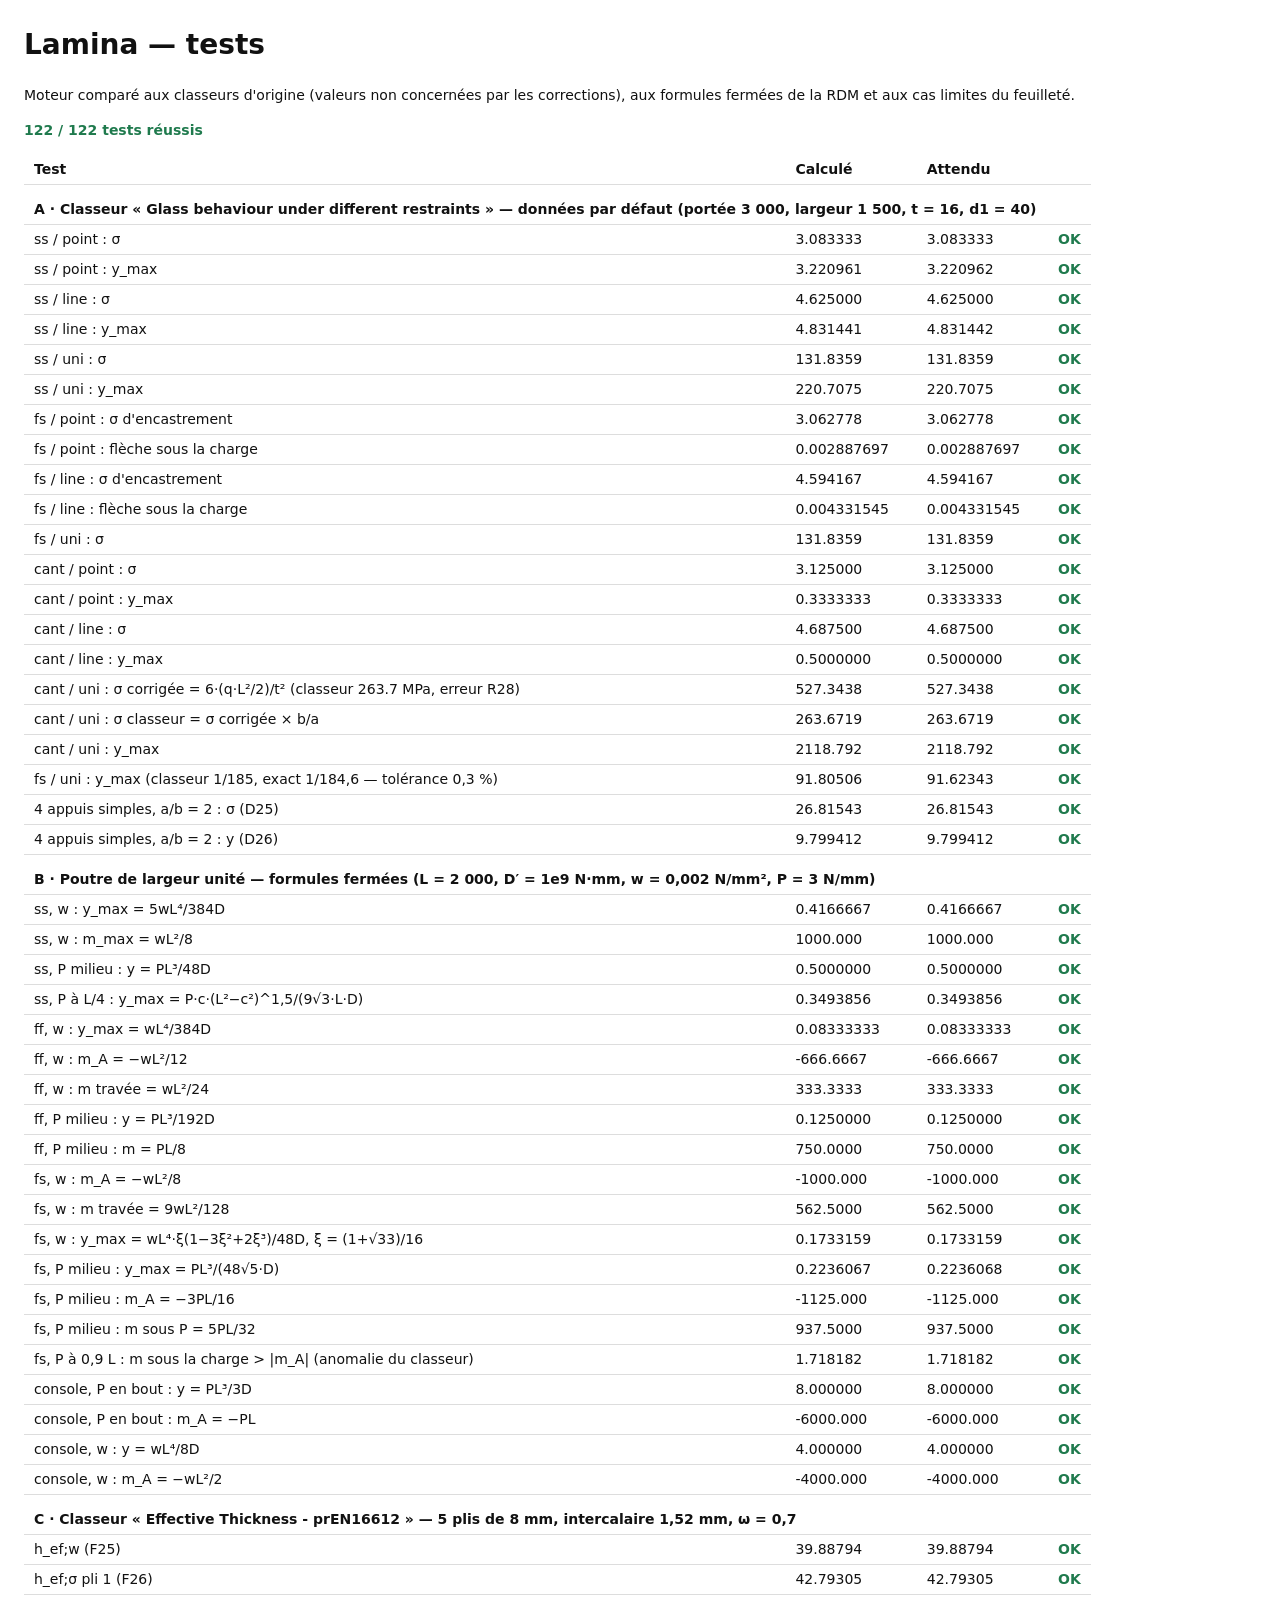
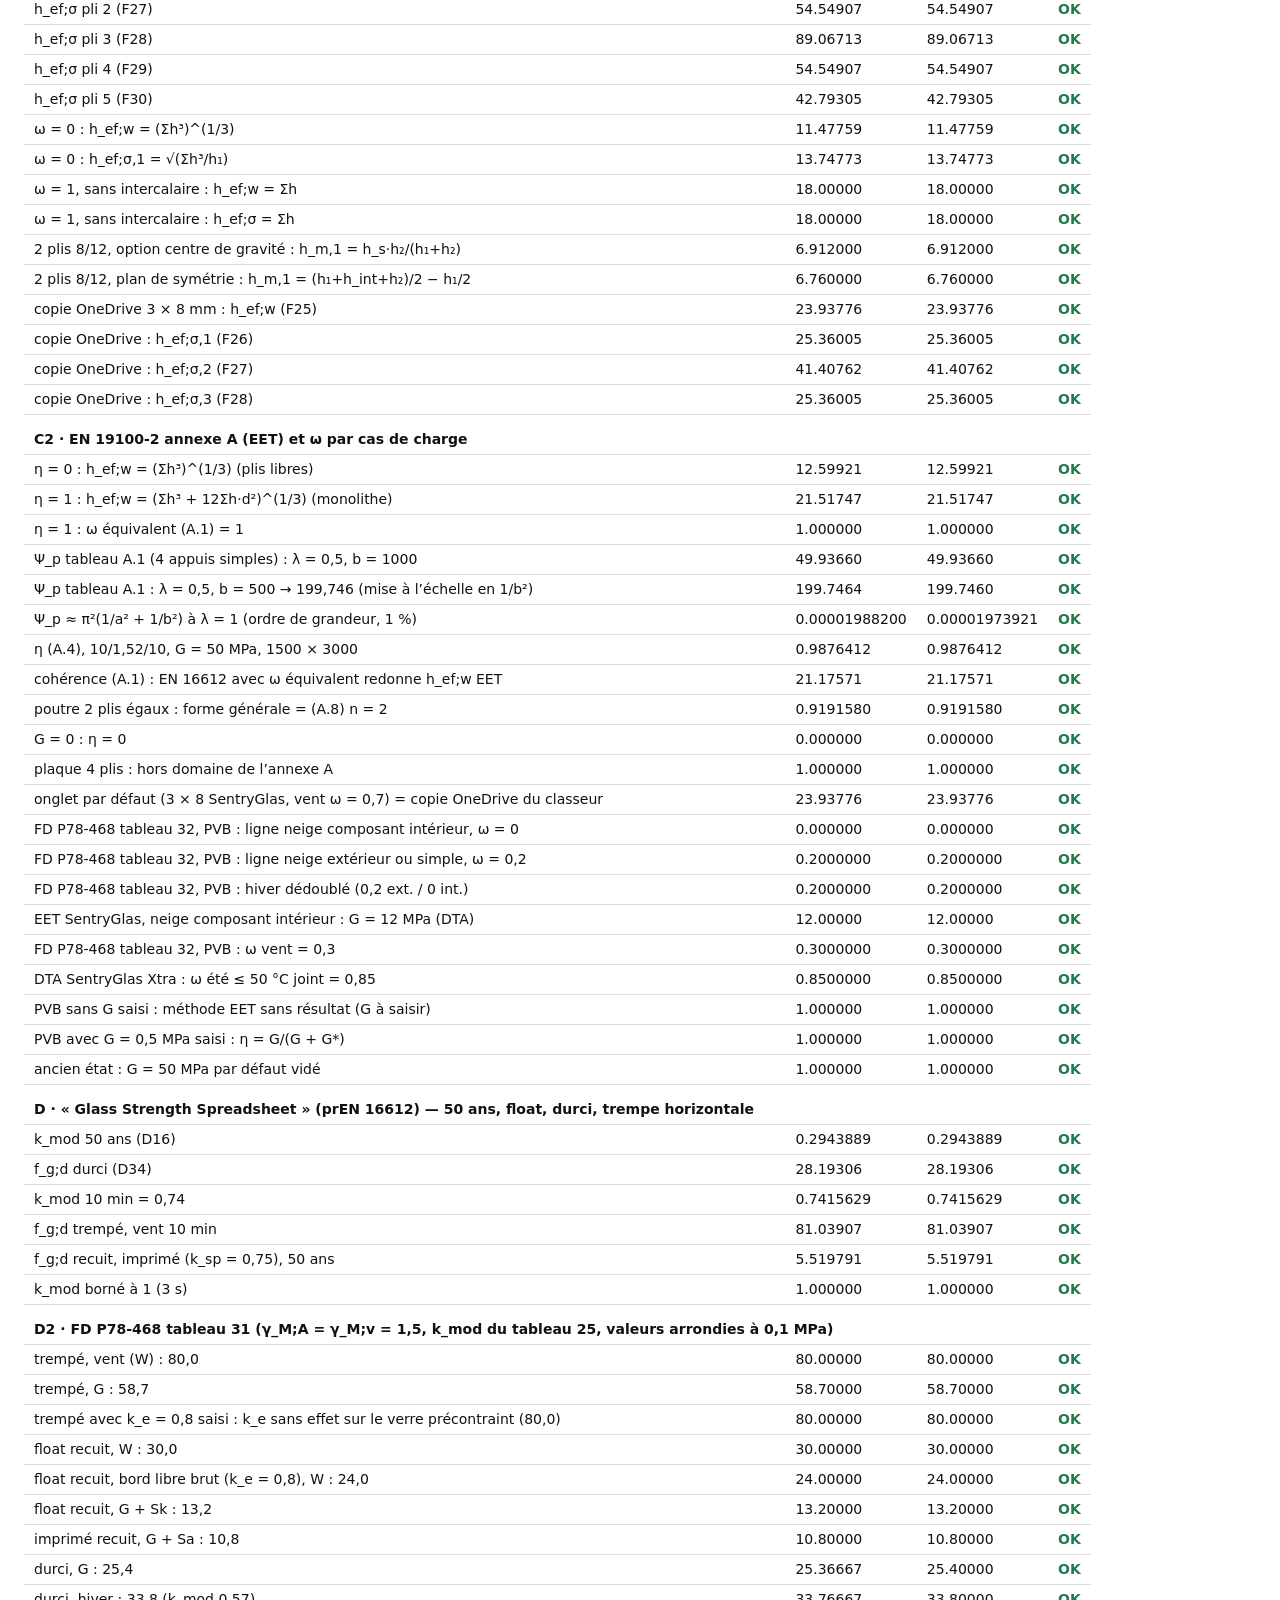
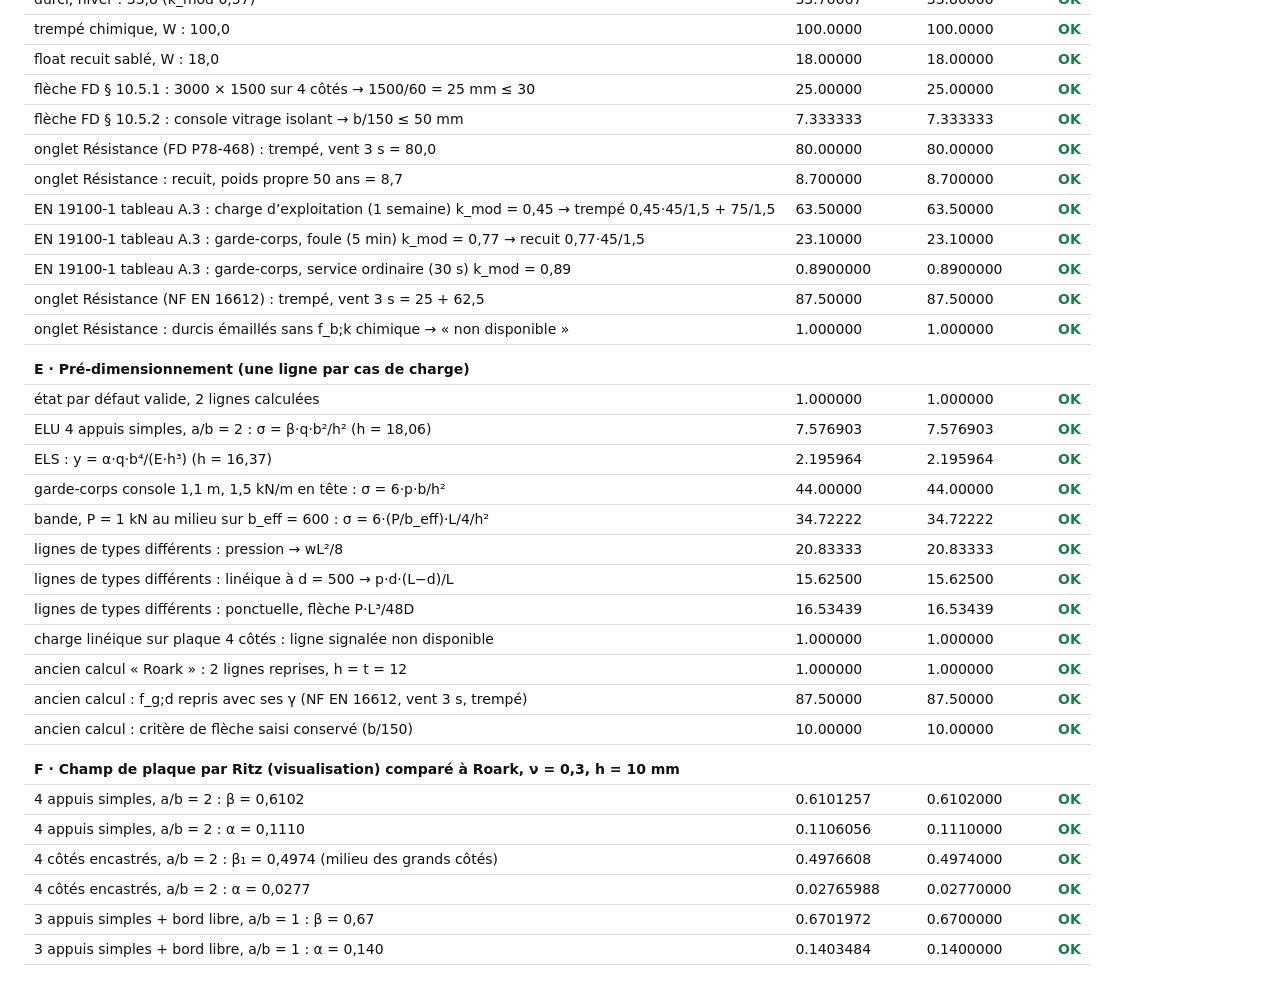
<file: tests.html>
<!doctype html>
<html lang="fr">
<head>
<meta charset="utf-8">
<meta name="viewport" content="width=device-width, initial-scale=1">
<title>Lamina · tests</title>
<style>
  body { font: 14px/1.5 system-ui, sans-serif; margin: 24px; color: #111; background: #fff; }
  table { border-collapse: collapse; margin-bottom: 18px; } td, th { border-bottom: 1px solid #ddd; padding: 4px 10px; text-align: left; }
  .ok { color: #1f7a4d; font-weight: 700; } .ko { color: #c62f29; font-weight: 700; } h2 { margin-top: 28px; }
</style>
</head>
<body>
<h1>Lamina — tests</h1>
<p>Moteur comparé aux classeurs d'origine (valeurs non concernées par les corrections), aux formules fermées de la RDM et aux cas limites du feuilleté.</p>
<div id="sum"></div>
<div id="out"></div>
<script src="js/glass.js?v=eeabc458"></script>
<script src="js/roark-calc.js?v=ef057801"></script>
<script src="js/audit.js?v=39f44ffb"></script>
<script src="js/epaisseur-calc.js?v=d1d346e8"></script>
<script src="js/plate-ritz.js?v=825bff98"></script>
<script src="js/predim-calc.js?v=12449c1a"></script>
<script src="js/resistance-calc.js?v=3fd2a163"></script>
<script>
(function () {
  const C = LaminaRoark, GL = LaminaGlass, AU = LaminaAudit;
  const rows = []; let fails = 0, n = 0;
  function check(name, got, exp, tol = 1e-4) {
    const ok = Math.abs(got - exp) <= tol * Math.max(1e-9, Math.abs(exp)) || (exp === 0 && Math.abs(got) < 1e-9);
    n++; if (!ok) fails++;
    rows.push(`<tr><td>${name}</td><td>${Number(got).toPrecision(7)}</td><td>${Number(exp).toPrecision(7)}</td><td class="${ok ? 'ok' : 'ko'}">${ok ? 'OK' : 'ÉCART'}</td></tr>`);
  }
  const title = (t) => rows.push(`<tr><th colspan="4" style="padding-top:14px">${t}</th></tr>`);

  // ------------------------------------------------------------------
  title('A · Classeur « Glass behaviour under different restraints » — données par défaut (portée 3 000, largeur 1 500, t = 16, d1 = 40)');
  const cmp = AU.compare();
  cmp.rows.forEach((r) => {
    const nm = `${r.bc} / ${r.load}`;
    if (r.bc === 'cant' && r.load === 'uni') {
      check(`${nm} : σ corrigée = 6·(q·L²/2)/t² (classeur ${r.s.toFixed(1)} MPa, erreur R28)`, r.ls, 6 * (5e-3 * 3000 ** 2 / 2) / 256);
      check(`${nm} : σ classeur = σ corrigée × b/a`, r.ls * 1500 / 3000, r.s);
    } else if (r.bc === 'fs' && r.load !== 'uni') {
      check(`${nm} : σ d'encastrement`, r.mA, r.s);
      check(`${nm} : flèche sous la charge`, r.lyLoad, r.y, 1e-4);
    } else check(`${nm} : σ`, r.ls, r.s);
    if (!(r.bc === 'fs')) check(`${nm} : y_max`, r.ly, r.y);
  });
  const fsu = cmp.rows.find((r) => r.bc === 'fs' && r.load === 'uni');
  check('fs / uni : y_max (classeur 1/185, exact 1/184,6 — tolérance 0,3 %)', fsu.ly, fsu.y, 3e-3);
  check('4 appuis simples, a/b = 2 : σ (D25)', cmp.plate.ls, cmp.plate.s);
  check('4 appuis simples, a/b = 2 : y (D26)', cmp.plate.ly, cmp.plate.y);

  // ------------------------------------------------------------------
  title('B · Poutre de largeur unité — formules fermées (L = 2 000, D′ = 1e9 N·mm, w = 0,002 N/mm², P = 3 N/mm)');
  const L = 2000, Dp = 1e9, w = 0.002, P = 3;
  let B = C.beam('ss', L, w, 0, 0, Dp);
  check('ss, w : y_max = 5wL⁴/384D', B.ymax.v, 5 * w * L ** 4 / (384 * Dp)); check('ss, w : m_max = wL²/8', B.mpos.v, w * L * L / 8);
  B = C.beam('ss', L, 0, P, L / 2, Dp); check('ss, P milieu : y = PL³/48D', B.ymax.v, P * L ** 3 / (48 * Dp));
  B = C.beam('ss', L, 0, P, 500, Dp); const cc = 500; check('ss, P à L/4 : y_max = P·c·(L²−c²)^1,5/(9√3·L·D)', B.ymax.v, P * cc * (L * L - cc * cc) ** 1.5 / (9 * Math.sqrt(3) * L * Dp), 1e-5);
  B = C.beam('ff', L, w, 0, 0, Dp); check('ff, w : y_max = wL⁴/384D', B.ymax.v, w * L ** 4 / (384 * Dp)); check('ff, w : m_A = −wL²/12', B.MA, -w * L * L / 12); check('ff, w : m travée = wL²/24', B.mpos.v, w * L * L / 24);
  B = C.beam('ff', L, 0, P, L / 2, Dp); check('ff, P milieu : y = PL³/192D', B.ymax.v, P * L ** 3 / (192 * Dp)); check('ff, P milieu : m = PL/8', B.mpos.v, P * L / 8);
  B = C.beam('fs', L, w, 0, 0, Dp); const xi = (1 + Math.sqrt(33)) / 16;
  check('fs, w : m_A = −wL²/8', B.MA, -w * L * L / 8); check('fs, w : m travée = 9wL²/128', B.mpos.v, 9 * w * L * L / 128, 1e-5);
  check('fs, w : y_max = wL⁴·ξ(1−3ξ²+2ξ³)/48D, ξ = (1+√33)/16', B.ymax.v, w * L ** 4 * xi * (1 - 3 * xi * xi + 2 * xi ** 3) / (48 * Dp), 1e-5);
  B = C.beam('fs', L, 0, P, L / 2, Dp); check('fs, P milieu : y_max = PL³/(48√5·D)', B.ymax.v, P * L ** 3 / (48 * Math.sqrt(5) * Dp), 1e-5); check('fs, P milieu : m_A = −3PL/16', B.MA, -3 * P * L / 16); check('fs, P milieu : m sous P = 5PL/32', B.mpos.v, 5 * P * L / 32);
  B = C.beam('fs', L, 0, P, 1800, Dp); check('fs, P à 0,9 L : m sous la charge > |m_A| (anomalie du classeur)', B.mpos.v / Math.abs(B.MA), (1800 ** 2 * 200 * (3 * L - 1800) / (2 * L ** 3)) / (1800 * 200 * (L + 200) / (2 * L * L)));
  B = C.beam('cant', L, 0, P, L, Dp); check('console, P en bout : y = PL³/3D', B.ymax.v, P * L ** 3 / (3 * Dp)); check('console, P en bout : m_A = −PL', B.MA, -P * L);
  B = C.beam('cant', L, w, 0, 0, Dp); check('console, w : y = wL⁴/8D', B.ymax.v, w * L ** 4 / (8 * Dp)); check('console, w : m_A = −wL²/2', B.MA, -w * L * L / 2);

  // ------------------------------------------------------------------
  title('C · Classeur « Effective Thickness - prEN16612 » — 5 plis de 8 mm, intercalaire 1,52 mm, ω = 0,7');
  const e = GL.effective([8, 8, 8, 8, 8], 1.52, 0.7);
  check('h_ef;w (F25)', e.hw, 39.887942370336241);
  [42.793049202159779, 54.549074239395622, 89.067129739315178, 54.549074239395615, 42.793049202159779].forEach((v, k) => check(`h_ef;σ pli ${k + 1} (F${26 + k})`, e.hs[k], v));
  const e0 = GL.effective([8, 10], 1.52, 0), e1 = GL.effective([8, 10], 0, 1);
  check('ω = 0 : h_ef;w = (Σh³)^(1/3)', e0.hw, Math.cbrt(8 ** 3 + 10 ** 3)); check('ω = 0 : h_ef;σ,1 = √(Σh³/h₁)', e0.hs[0], Math.sqrt((8 ** 3 + 10 ** 3) / 8));
  check('ω = 1, sans intercalaire : h_ef;w = Σh', e1.hw, 18); check('ω = 1, sans intercalaire : h_ef;σ = Σh', e1.hs[1], 18);
  const as = AU.asym(); check('2 plis 8/12, option centre de gravité : h_m,1 = h_s·h₂/(h₁+h₂)', as.cg.hm[0], (0.5 * (8 + 12) + 1.52) * 12 / 20);
  check('2 plis 8/12, plan de symétrie : h_m,1 = (h₁+h_int+h₂)/2 − h₁/2', as.geo.hm[0], (8 + 1.52 + 12) / 2 - 4);
  const xo = AU.XLE[1], eo = GL.effective(xo.plies, 1.52, 0.7, 'geo');
  check('copie OneDrive 3 × 8 mm : h_ef;w (F25)', eo.hw, xo.hw, 1e-9); xo.hs.forEach((v, k) => check(`copie OneDrive : h_ef;σ,${k + 1} (F${26 + k})`, eo.hs[k], v, 1e-9));

  // ------------------------------------------------------------------
  title('C2 · EN 19100-2 annexe A (EET) et ω par cas de charge');
  const g2 = GL.geometry([10, 10], 1.52, 'geo');
  const I3 = 2000, d = 5.76, S2 = 2 * 10 * d * d, If = I3 + 12 * S2;
  check('η = 0 : h_ef;w = (Σh³)^(1/3) (plis libres)', GL.effectiveEET(g2, 0).hw, Math.cbrt(I3));
  check('η = 1 : h_ef;w = (Σh³ + 12Σh·d²)^(1/3) (monolithe)', GL.effectiveEET(g2, 1).hw, Math.cbrt(If));
  check('η = 1 : ω équivalent (A.1) = 1', GL.effectiveEET(g2, 1).w, 1);
  const P5 = GL.psiPlateSS4(500, 1000); check('Ψ_p tableau A.1 (4 appuis simples) : λ = 0,5, b = 1000', P5.psi * 1e6, 49.9366);
  check('Ψ_p tableau A.1 : λ = 0,5, b = 500 → 199,746 (mise à l’échelle en 1/b²)', GL.psiPlateSS4(250, 500).psi * 1e6, 199.746, 1e-4);
  check('Ψ_p ≈ π²(1/a² + 1/b²) à λ = 1 (ordre de grandeur, 1 %)', GL.psiPlateSS4(1000, 1000).psi, Math.PI ** 2 * 2e-6, 1e-2);
  const psi = GL.psiPlateSS4(1500, 3000).psi, et = GL.etaEET(g2, 50, psi, 'plate', 70000, 0.23);
  check('η (A.4), 10/1,52/10, G = 50 MPa, 1500 × 3000', et.eta, 1 / (1 + 1.52 * 70000 / (50 * (1 - 0.23 ** 2)) * (I3 / If) * 5 * psi));
  const ee = GL.effectiveEET(g2, et.eta), ew = GL.effective([10, 10], 1.52, ee.w, 'geo');
  check('cohérence (A.1) : EN 16612 avec ω équivalent redonne h_ef;w EET', ew.hw, ee.hw, 1e-9);
  const eb2 = GL.etaEET(g2, 3, 168 / (17 * 2000 ** 2), 'beam'), hh = 10, ti = 1.52;
  check('poutre 2 plis égaux : forme générale = (A.8) n = 2', eb2.eta, 1 / (1 + ti * 70000 / (12 * 3) * (2 * hh ** 3 * 3 / (hh ** 2 + (hh + ti) ** 2 * 3)) * 168 / (17 * 2000 ** 2)));
  check('G = 0 : η = 0', GL.etaEET(g2, 0, psi, 'plate').eta, 0);
  check('plaque 4 plis : hors domaine de l’annexe A', GL.etaEET(GL.geometry([8, 8, 8, 8], 1.52), 50, psi, 'plate').err ? 1 : 0, 1);
  const E0 = LaminaEpaisseur.compute(LaminaEpaisseur.defaultState());
  check('onglet par défaut (3 × 8 SentryGlas, vent ω = 0,7) = copie OneDrive du classeur', E0.rows.find((r) => r.L.id === 'W').hw, AU.XLE[1].hw, 1e-9);
  const spv = LaminaEpaisseur.defaultState(); spv.il = 'pvb';
  const Ep = LaminaEpaisseur.compute(spv);
  check('FD P78-468 tableau 32, PVB : ligne neige composant intérieur, ω = 0', Ep.rows.find((r) => r.key === 'S_int').w, 0);
  check('FD P78-468 tableau 32, PVB : ligne neige extérieur ou simple, ω = 0,2', Ep.rows.find((r) => r.key === 'S_ext').w, 0.2);
  check('FD P78-468 tableau 32, PVB : hiver dédoublé (0,2 ext. / 0 int.)', Ep.rows.find((r) => r.key === 'H_ext').w + 10 * Ep.rows.find((r) => r.key === 'H_int').w, 0.2);
  const sgs = LaminaEpaisseur.defaultState(); sgs.eet.load = 'S_int';
  check('EET SentryGlas, neige composant intérieur : G = 12 MPa (DTA)', LaminaEpaisseur.compute(sgs).eet.G, 12);
  check('FD P78-468 tableau 32, PVB : ω vent = 0,3', Ep.rows.find((r) => r.L.id === 'W').w, 0.3);
  check('DTA SentryGlas Xtra : ω été ≤ 50 °C joint = 0,85', GL.pick(GL.INTERLAYER.sgx.w.Ej, 'ext'), 0.85);
const pv = LaminaEpaisseur.defaultState(); pv.il = 'pvb';  check('PVB sans G saisi : méthode EET sans résultat (G à saisir)', LaminaEpaisseur.compute(pv).eet.err ? 1 : 0, 1);  pv.eet.G = 0.5; check('PVB avec G = 0,5 MPa saisi : η = G/(G + G*)', LaminaEpaisseur.compute(pv).eet.eta > 0 && LaminaEpaisseur.compute(pv).eet.eta < 1 ? 1 : 0, 1);  const v1e = LaminaEpaisseur.upgrade({ v: 1, il: 'pvb', plies: [{ h: 8 }, { h: 8 }], hints: [1.52], eet: { on: true, cas: 'ss4', a: 1500, b: 3000, gSrc: 'il', load: 'W', G: 50 } });  check('ancien état : G = 50 MPa par défaut vidé', v1e.eet.G === '' ? 1 : 0, 1);

  // ------------------------------------------------------------------
  title('D · « Glass Strength Spreadsheet » (prEN 16612) — 50 ans, float, durci, trempe horizontale');
  check('k_mod 50 ans (D16)', GL.kmodOf(438000), 0.29438887674662917);
  const res = { surface: 'float', fgk: 45, gMA: 1.8, gMv: 1.2, ke: 1, kv: 1 };
  check('f_g;d durci (D34)', GL.fgd(res, 'durci', GL.kmodOf(438000)).v, 28.193055251999063);
  check('k_mod 10 min = 0,74', GL.kmodOf(10 / 60), 0.663 * Math.pow(1 / 6, -1 / 16));
  check('f_g;d trempé, vent 10 min', GL.fgd(res, 'trempe', GL.kmodOf(10 / 60)).v, GL.kmodOf(10 / 60) * 45 / 1.8 + 75 / 1.2);
  check('f_g;d recuit, imprimé (k_sp = 0,75), 50 ans', GL.fgd(Object.assign({}, res, { surface: 'imprime' }), 'recuit', GL.kmodOf(438000)).v, 0.29438887674662917 * 0.75 * 45 / 1.8);
  check('k_mod borné à 1 (3 s)', GL.kmodOf(3 / 3600), 1);

  // ------------------------------------------------------------------
  title('D2 · FD P78-468 tableau 31 (γ_M;A = γ_M;v = 1,5, k_mod du tableau 25, valeurs arrondies à 0,1 MPa)');
  const fdr = (o) => Object.assign({ surface: 'float', fgk: 45, gMA: 1.5, gMv: 1.5, ke: 1, kv: 1, gRef: 'fd' }, o || {});
  const km = (id) => GL.DURATION[id].kmod;
  check('trempé, vent (W) : 80,0', GL.fgd(fdr(), 'trempe', km('fdW')).v, 80, 1e-3);
  check('trempé, G : 58,7', GL.fgd(fdr(), 'trempe', km('fdG')).v, 58.7, 1e-3);
  check('trempé avec k_e = 0,8 saisi : k_e sans effet sur le verre précontraint (80,0)', GL.fgd(fdr({ ke: 0.8 }), 'trempe', km('fdW')).v, 80, 1e-3);
  check('float recuit, W : 30,0', GL.fgd(fdr(), 'recuit', km('fdW')).v, 30, 1e-3);
  check('float recuit, bord libre brut (k_e = 0,8), W : 24,0', GL.fgd(fdr({ ke: 0.8 }), 'recuit', km('fdW')).v, 24, 1e-3);
  check('float recuit, G + Sk : 13,2', GL.fgd(fdr(), 'recuit', km('fdS')).v, 13.2, 1e-3);
  check('imprimé recuit, G + Sa : 10,8', GL.fgd(fdr({ surface: 'imprime' }), 'recuit', km('fdSa')).v, 10.8, 1e-3);
  check('durci, G : 25,4', GL.fgd(fdr(), 'durci', km('fdG')).v, 25.4, 2e-3);
  check('durci, hiver : 33,8 (k_mod 0,57)', GL.fgd(fdr(), 'durci', km('fdH')).v, 33.8, 2e-3);
  check('trempé chimique, W : 100,0', GL.fgd(fdr(), 'chimique', km('fdW')).v, 100, 1e-3);
  check('float recuit sablé, W : 18,0', GL.fgd(fdr({ surface: 'sable' }), 'recuit', km('fdW')).v, 18, 1e-3);
  const PD = LaminaPredim, RS = LaminaResistance;
  check('flèche FD § 10.5.1 : 3000 × 1500 sur 4 côtés → 1500/60 = 25 mm ≤ 30', PD.compute(PD.defaultState()).rows[1].Rd, 25);
  check('flèche FD § 10.5.2 : console vitrage isolant → b/150 ≤ 50 mm', (() => { const s = PD.defaultState(); s.cas = 's-cant'; s.b = 1100; s.igu = true; return PD.compute(s).rows[1].Rd; })(), 1100 / 150);
  const rs = RS.compute(RS.defaultState()), rW = rs.rows.find((r) => r.dur.id === 'fdW');
  check('onglet Résistance (FD P78-468) : trempé, vent 3 s = 80,0', rW.vals.trempe.v, 80, 1e-9);
  check('onglet Résistance : recuit, poids propre 50 ans = 8,7', rs.rows.find((r) => r.dur.id === 'fdG').vals.recuit.v, 8.7, 1e-3);
  const rq = (id) => rs.rows.find((r) => r.dur.id === id);
  check('EN 19100-1 tableau A.3 : charge d’exploitation (1 semaine) k_mod = 0,45 → trempé 0,45·45/1,5 + 75/1,5', rq('ecQ').vals.trempe.v, 0.45 * 30 + 50, 1e-9);
  check('EN 19100-1 tableau A.3 : garde-corps, foule (5 min) k_mod = 0,77 → recuit 0,77·45/1,5', rq('ecF').vals.recuit.v, 0.77 * 30, 1e-9);
  check('EN 19100-1 tableau A.3 : garde-corps, service ordinaire (30 s) k_mod = 0,89', rq('ecP').kmod, 0.89);
  const rsEn = RS.defaultState(); rsEn.gRef = 'en'; rsEn.gMA = 1.8; rsEn.gMv = 1.2;
  check('onglet Résistance (NF EN 16612) : trempé, vent 3 s = 25 + 62,5', RS.compute(rsEn).rows.find((r) => r.dur.id === 'fdW').vals.trempe.v, 45 / 1.8 + 75 / 1.2);
  check('onglet Résistance : durcis émaillés sans f_b;k chimique → « non disponible »', (() => { const s = RS.defaultState(); s.surface = 'emaille'; return RS.compute(s).rows[0].vals.chimique === null ? 1 : 0; })(), 1);

  // ------------------------------------------------------------------
  title('E · Pré-dimensionnement (une ligne par cas de charge)');
  const R0 = PD.compute(PD.defaultState());
  check('état par défaut valide, 2 lignes calculées', R0.valid && R0.rows.every((o) => !o.err) ? 1 : 0, 1);
  check('ELU 4 appuis simples, a/b = 2 : σ = β·q·b²/h² (h = 18,06)', R0.rows[0].Ed, 0.6102 * 1.8e-3 * 1500 ** 2 / 18.06 ** 2);
  check('ELS : y = α·q·b⁴/(E·h³) (h = 16,37)', R0.rows[1].Ed, 0.111 * 1.2e-3 * 1500 ** 4 / (70000 * 16.37 ** 3));
  const sc = PD.defaultState(); Object.assign(sc, { cas: 's-cant', a: 1000, b: 1100 }); sc.rows = [{ name: 'MC', st: 'uls', load: 'line', val: 1.5, d: '', beff: '', h: 15, f: 80 }];
  check('garde-corps console 1,1 m, 1,5 kN/m en tête : σ = 6·p·b/h²', PD.compute(sc).rows[0].Ed, 6 * 1.5 * 1100 / 225);
  const sp = PD.defaultState(); Object.assign(sp, { cas: 's-ss', a: 1200, b: 2000 }); sp.rows = [{ name: 'P', st: 'uls', load: 'point', val: 1, d: '', beff: 600, h: 12, f: 80 }];
  check('bande, P = 1 kN au milieu sur b_eff = 600 : σ = 6·(P/b_eff)·L/4/h²', PD.compute(sp).rows[0].Ed, 6 * (1000 / 600) * 2000 / 4 / 144);
  const mix = PD.defaultState(); Object.assign(mix, { cas: 's-ss', a: 1000, b: 2000 });
  mix.rows = [{ st: 'uls', load: 'uni', val: 1, h: 12, f: 80 }, { st: 'uls', load: 'line', val: 1, d: 500, h: 12, f: 80 }, { st: 'sls', load: 'point', val: 1, d: '', beff: 1000, h: 12, lim: 100 }];
  const Rmix = PD.compute(mix);
  check('lignes de types différents : pression → wL²/8', Rmix.rows[0].Ed, 6 * 1e-3 * 2000 ** 2 / 8 / 144);
  check('lignes de types différents : linéique à d = 500 → p·d·(L−d)/L', Rmix.rows[1].Ed, 6 * 1 * 500 * 1500 / 2000 / 144);
  check('lignes de types différents : ponctuelle, flèche P·L³/48D', Rmix.rows[2].Ed, 1 * L ** 0 * 2000 ** 3 / (48 * 70000 * 1728 / 12), 1e-5);
  const bad = PD.defaultState(); bad.rows[0].load = 'line';
  check('charge linéique sur plaque 4 côtés : ligne signalée non disponible', PD.compute(bad).rows[0].err ? 1 : 0, 1);
  const v1 = { kind: 'vitrage', v: 1, cas: 'c1', load: 'uni', a: 3000, b: 1500, comp: { mode: 'mono', t: 12, temper: 'trempe' }, mat: { E: 70000, nu: 0.22 }, res: { mode: 'en16612', gMA: 1.8, gMv: 1.2, surface: 'float', fgk: 45, ke: 1, kv: 1 }, pos: {}, uls: [{ name: 'Vent', q: 1.5, dur: 'fdW' }], sls: [{ name: 'Vent ELS', q: 1, lim: 150, max: '' }] };
  const up = PD.upgrade(JSON.parse(JSON.stringify(v1)));
  check('ancien calcul « Roark » : 2 lignes reprises, h = t = 12', up.rows.length === 2 && up.rows[0].h === 12 && up.rows[1].h === 12 ? 1 : 0, 1);
  check('ancien calcul : f_g;d repris avec ses γ (NF EN 16612, vent 3 s, trempé)', up.rows[0].f, Math.round((45 / 1.8 + 75 / 1.2) * 10) / 10);
  check('ancien calcul : critère de flèche saisi conservé (b/150)', PD.compute(up).rows[1].Rd, 10);

  // ------------------------------------------------------------------
  title('F · Champ de plaque par Ritz (visualisation) comparé à Roark, ν = 0,3, h = 10 mm');
  const RZ = LaminaRitz, rz = (edges, a, b, N, nu = 0.3) => RZ.solve({ a, b, E: 70000, nu, h: 10, edges, load: 'uni', q: 1e-3, N });
  const kS = (s, b) => s * 100 / (1e-3 * b * b), kW = (w, b) => w * 70000 * 1000 / (1e-3 * b ** 4);
  let Z = rz({ bottom: 'ss', top: 'ss', left: 'ss', right: 'ss' }, 3000, 1500, 10);
  check('4 appuis simples, a/b = 2 : β = 0,6102', kS(Z.at(1500, 750).sy, 1500), 0.6102, 2e-3);
  check('4 appuis simples, a/b = 2 : α = 0,1110', kW(Z.at(1500, 750).w, 1500), 0.1110, 6e-3);
  Z = rz({ bottom: 'fx', top: 'fx', left: 'fx', right: 'fx' }, 3000, 1500, 12);
  check('4 côtés encastrés, a/b = 2 : β₁ = 0,4974 (milieu des grands côtés)', -kS(Z.at(1500, 0).sy, 1500), 0.4974, 5e-3);
  check('4 côtés encastrés, a/b = 2 : α = 0,0277', kW(Z.at(1500, 750).w, 1500), 0.0277, 1e-2);
  Z = rz({ bottom: 'ss', top: 'ss', left: 'ss', right: 'fr' }, 1500, 1500, 12);
  const Zg = Z.grid(30, 30);
  check('3 appuis simples + bord libre, a/b = 1 : β = 0,67', kS(Zg.sMax.v, 1500), 0.67, 1e-2);
  check('3 appuis simples + bord libre, a/b = 1 : α = 0,140', kW(Zg.wMax.v, 1500), 0.140, 1e-2);
  document.getElementById('sum').innerHTML = `<p class="${fails ? 'ko' : 'ok'}">${n - fails} / ${n} tests réussis</p>`;
  document.getElementById('out').innerHTML = `<table><thead><tr><th>Test</th><th>Calculé</th><th>Attendu</th><th></th></tr></thead><tbody>${rows.join('')}</tbody></table>`;
  window.LAMINA_TESTS = { n, fails };
})();
</script>
</body>
</html>
</file>
